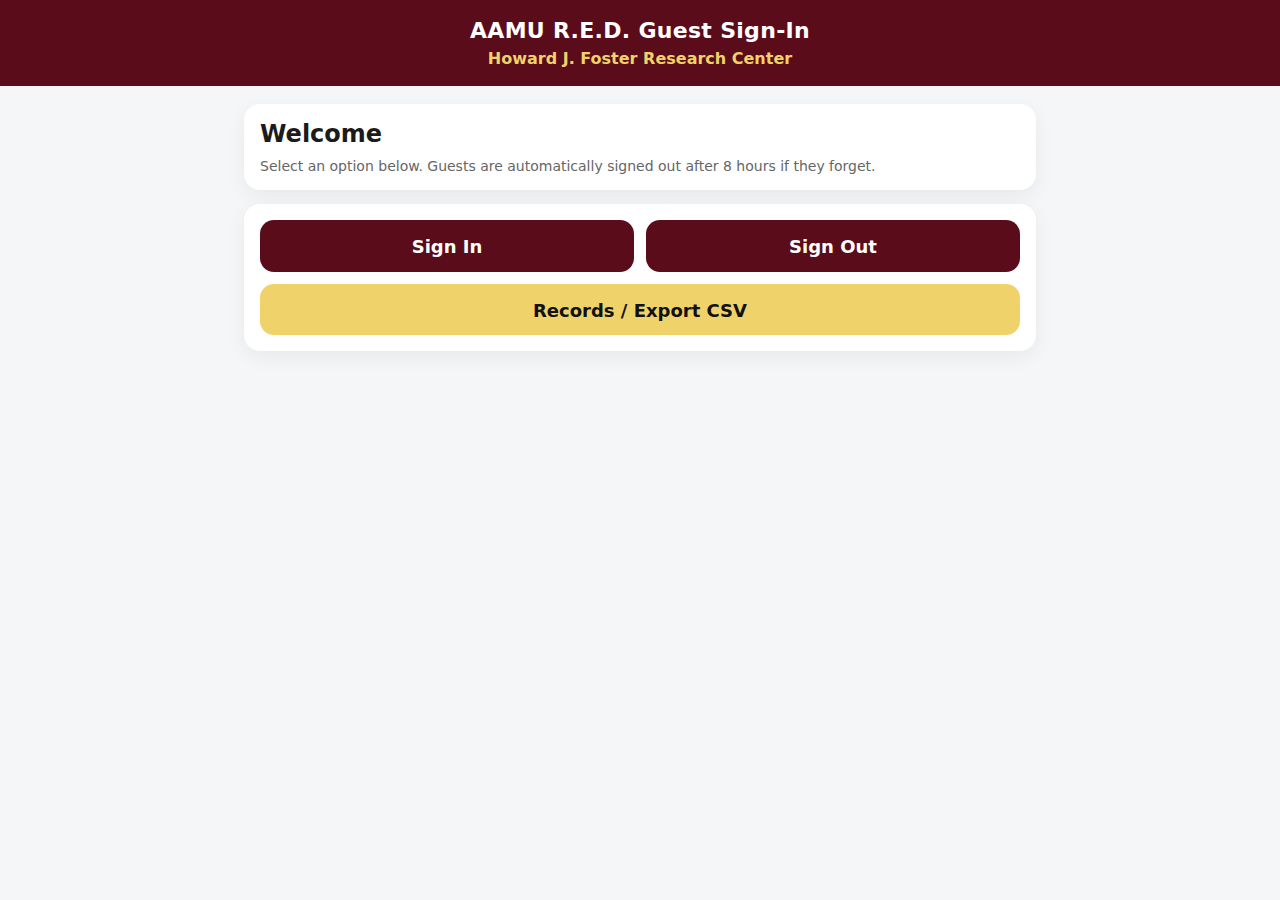
<file: index.html>
<!doctype html>
<html lang="en">
<head>
  <meta charset="utf-8" />
  <meta name="viewport" content="width=device-width, initial-scale=1" />
  <title>AAMU R.E.D. Guest Log</title>
  <link rel="stylesheet" href="assets/css/styles.css" />
</head>
<body>
  <div class="header">
    <h1>AAMU R.E.D. Guest Sign-In</h1>
    <p>Howard J. Foster Research Center</p>
  </div>

  <div class="container">
    <div class="card">
      <h2 style="margin:0 0 10px;">Welcome</h2>
      <p class="note">Select an option below. Guests are automatically signed out after 8 hours if they forget.</p>
    </div>

    <div class="card">
      <div class="row">
        <a class="btn btn-primary" href="sign-in.html" style="text-decoration:none; text-align:center; line-height:1.2; padding-top:16px;">Sign In</a>
        <a class="btn btn-primary" href="sign-out.html" style="text-decoration:none; text-align:center; line-height:1.2; padding-top:16px;">Sign Out</a>
      </div>
      <div class="row" style="margin-top:12px;">
        <a class="btn btn-gold" href="records.html" style="text-decoration:none; text-align:center; line-height:1.2; padding-top:16px;">Records / Export CSV</a>
      </div>
    </div>
  </div>

  <script src="assets/js/app.js"></script>
  <script>
    window.AAMU_APP.initHome();
  </script>
</body>
</html>
</file>
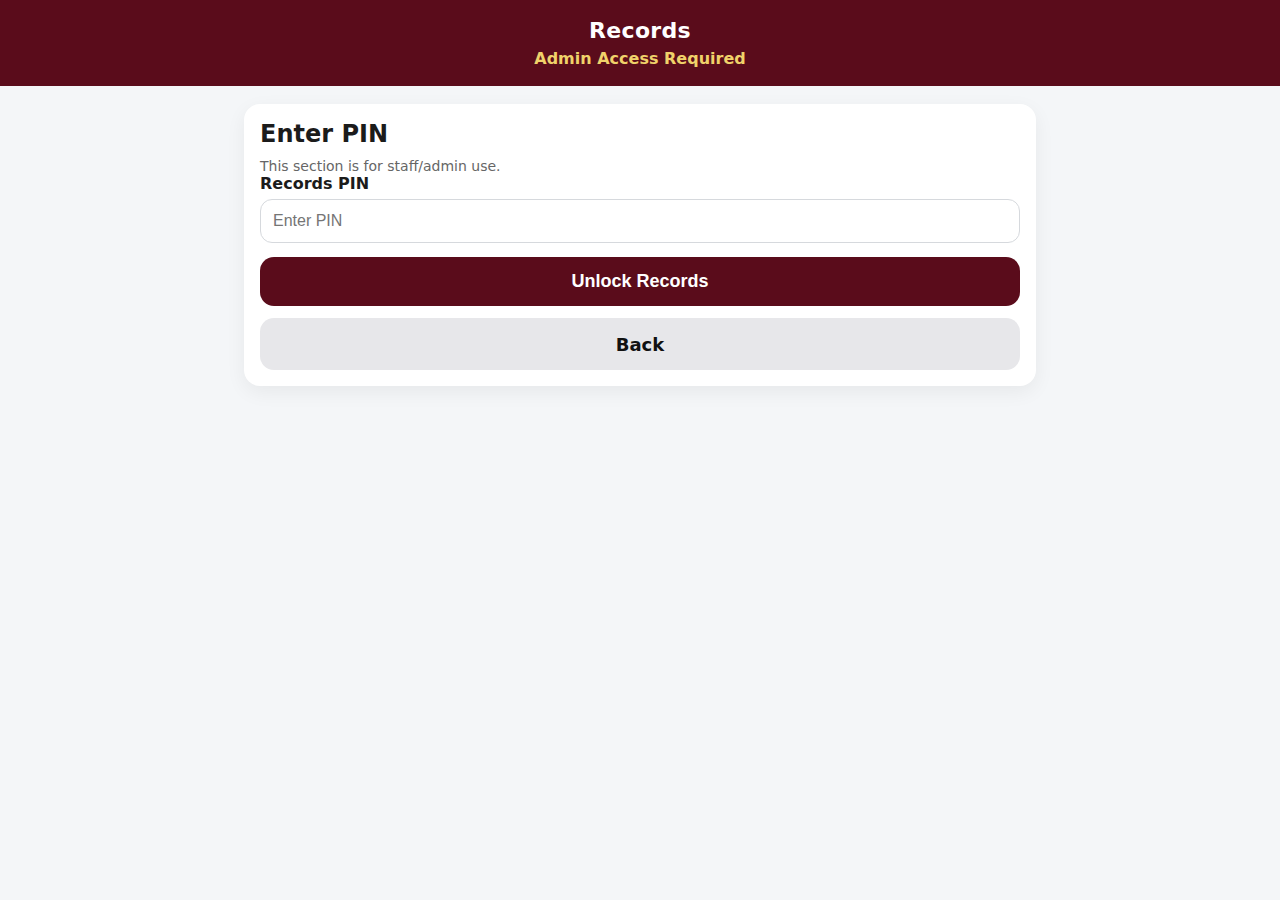
<file: records.html>
<!doctype html>
<html lang="en">
<head>
  <meta charset="utf-8" />
  <meta name="viewport" content="width=device-width, initial-scale=1" />
  <title>Records - AAMU R.E.D.</title>
  <link rel="stylesheet" href="assets/css/styles.css" />
</head>
<body>
  <div class="header">
    <h1>Records</h1>
    <p>Admin Access Required</p>
  </div>

  <div class="container">

    <!-- 🔐 PIN Gate -->
    <div class="card" id="authWrap" style="display:none;">
      <h2 style="margin:0 0 10px;">Enter PIN</h2>
      <p class="note">This section is for staff/admin use.</p>

      <label for="pinInput">Records PIN</label>
      <input id="pinInput" type="password" inputmode="numeric" placeholder="Enter PIN" />

      <div style="margin-top:14px;">
        <button class="btn btn-primary" id="pinBtn" type="button">Unlock Records</button>
      </div>

      <div id="pinAlert" class="alert" style="display:none;"></div>

      <div class="row" style="margin-top:12px;">
        <a class="btn btn-light" href="index.html" style="text-decoration:none; text-align:center; line-height:1.2; padding-top:16px;">Back</a>
      </div>
    </div>

    <!-- ✅ Records UI (hidden until unlocked) -->
    <div id="recordsWrap" style="display:none;">

      <div class="card">
        <div class="row">
          <button class="btn btn-light" id="logoutBtn" type="button">Lock Records</button>
          <a class="btn btn-light" href="index.html" style="text-decoration:none; text-align:center; line-height:1.2; padding-top:16px;">Back</a>
        </div>
        <p class="note">“Lock Records” hides data again until the PIN is entered.</p>
      </div>

      <div class="card">
        <label for="search">Search (name, agency, reason)</label>
        <input id="search" placeholder="Start typing..." />
        <p class="note" id="count"></p>
      </div>

      <div class="card">
        <div class="row">
          <button class="btn btn-gold" id="exportBtn" type="button">Export CSV</button>
          <button class="btn btn-light" id="clearBtn" type="button">Clear All Records</button>
        </div>
        <p class="note">Export downloads a CSV you can open in Excel or Google Sheets.</p>
      </div>

      <div class="card table-wrap">
        <table>
          <thead>
            <tr>
              <th>Name</th>
              <th>Agency</th>
              <th>Reason</th>
              <th>Sign In</th>
              <th>Sign Out</th>
              <th>Auto</th>
            </tr>
          </thead>
          <tbody id="tbody"></tbody>
        </table>
      </div>

    </div>
  </div>

  <script src="assets/js/app.js"></script>
  <script>
    document.addEventListener("DOMContentLoaded", () => {
      window.AAMU_APP.initRecords();
    });
  </script>
</body>
</html>
</file>
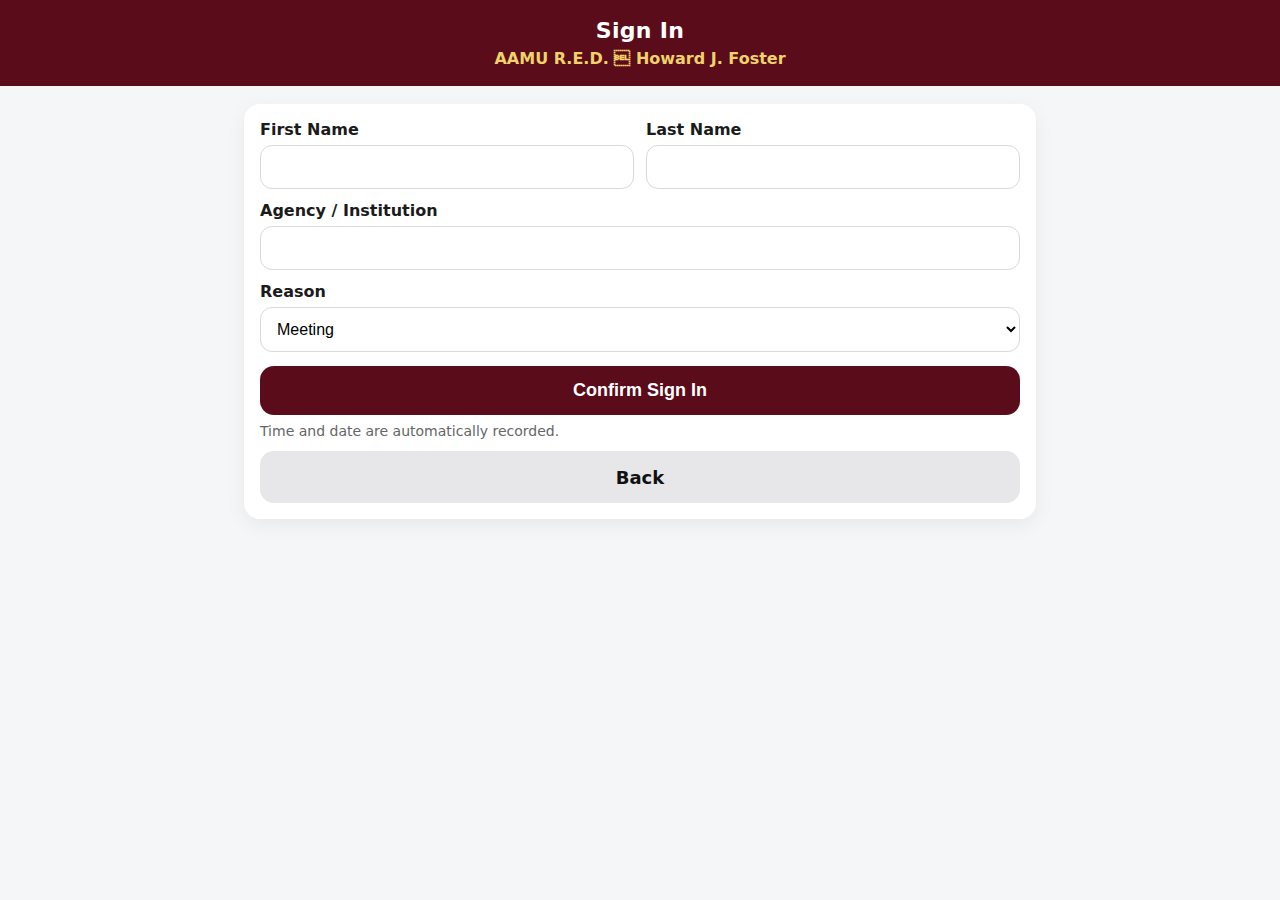
<file: sign-in.html>
<!doctype html>
<html lang="en">
<head>
  <meta charset="utf-8" />
  <meta name="viewport" content="width=device-width, initial-scale=1" />
  <title>Sign In - AAMU R.E.D.</title>
  <link rel="stylesheet" href="assets/css/styles.css" />
</head>
<body>
  <div class="header">
    <h1>Sign In</h1>
    <p>AAMU R.E.D.  Howard J. Foster</p>
  </div>

  <div class="container">
    <div class="card">
      <form id="signInForm">
        <div class="grid two">
          <div>
            <label for="firstName">First Name</label>
            <input id="firstName" autocomplete="given-name" />
          </div>
          <div>
            <label for="lastName">Last Name</label>
            <input id="lastName" autocomplete="family-name" />
          </div>
        </div>

        <div style="margin-top:12px;">
          <label for="agency">Agency / Institution</label>
          <input id="agency" autocomplete="organization" />
        </div>

        <div style="margin-top:12px;">
          <label for="reason">Reason</label>
          <select id="reason">
            <option>Meeting</option>
            <option>Research Project</option>
            <option>Other</option>
          </select>
        </div>

        <div id="otherWrap" style="margin-top:12px; display:none;">
          <label for="otherDetails">If Other, please specify</label>
          <textarea id="otherDetails" placeholder="Type the reason..."></textarea>
        </div>

        <div style="margin-top:14px;">
          <button class="btn btn-primary" type="submit">Confirm Sign In</button>
        </div>

        <div id="alert" class="alert" style="display:none;"></div>

        <p class="note">Time and date are automatically recorded.</p>

        <div class="row" style="margin-top:12px;">
          <a class="btn btn-light" href="index.html" style="text-decoration:none; text-align:center; line-height:1.2; padding-top:16px;">Back</a>
        </div>
      </form>
    </div>
  </div>

  <script src="assets/js/app.js"></script>
  <script>
    window.AAMU_APP.initSignIn();
  </script>
</body>
</html>
</file>
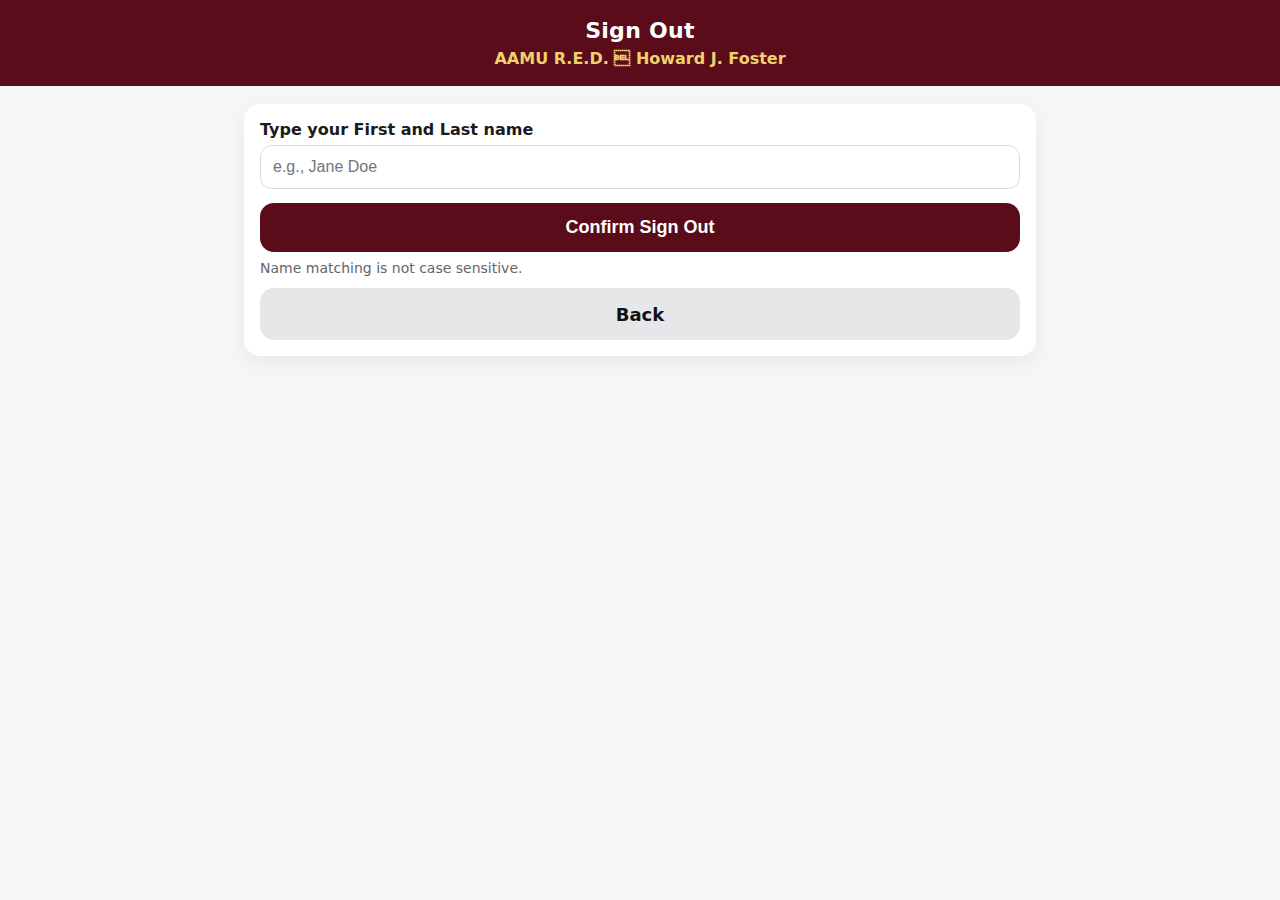
<file: sign-out.html>
<!doctype html>
<html lang="en">
<head>
  <meta charset="utf-8" />
  <meta name="viewport" content="width=device-width, initial-scale=1" />
  <title>Sign Out - AAMU R.E.D.</title>
  <link rel="stylesheet" href="assets/css/styles.css" />
</head>
<body>
  <div class="header">
    <h1>Sign Out</h1>
    <p>AAMU R.E.D.  Howard J. Foster</p>
  </div>

  <div class="container">
    <div class="card">
      <form id="signOutForm">
        <label for="fullName">Type your First and Last name</label>
        <input id="fullName" placeholder="e.g., Jane Doe" autocomplete="name" />

        <div style="margin-top:14px;">
          <button class="btn btn-primary" type="submit">Confirm Sign Out</button>
        </div>

        <div id="alert" class="alert" style="display:none;"></div>

        <p class="note">Name matching is not case sensitive.</p>

        <div class="row" style="margin-top:12px;">
          <a class="btn btn-light" href="index.html" style="text-decoration:none; text-align:center; line-height:1.2; padding-top:16px;">Back</a>
        </div>
      </form>
    </div>
  </div>

  <script src="assets/js/app.js"></script>
  <script>
    window.AAMU_APP.initSignOut();
  </script>
</body>
</html>
</file>
<file: assets/css/styles.css>
:root{
  --maroon:#5a0c1b;
  --gold:#f0d26a;
  --bg:#f4f6f8;
  --card:#ffffff;
  --text:#1b1b1b;
  --muted:#666;
  --radius:16px;
}

*{ box-sizing:border-box; }

body{
  margin:0;
  font-family: system-ui, -apple-system, Segoe UI, Roboto, Arial, sans-serif;
  background:var(--bg);
  color:var(--text);
}

.header{
  background:var(--maroon);
  color:white;
  padding:18px 16px;
  text-align:center;
}

.header h1{
  margin:0;
  font-size:22px;
  letter-spacing:.3px;
}
.header p{
  margin:6px 0 0;
  color:var(--gold);
  font-weight:600;
}

.container{
  max-width:820px;
  margin:0 auto;
  padding:18px 14px 40px;
}

.card{
  background:var(--card);
  border-radius:var(--radius);
  padding:16px;
  box-shadow: 0 6px 20px rgba(0,0,0,.06);
  margin-bottom:14px;
}

.grid{
  display:grid;
  grid-template-columns: 1fr;
  gap:12px;
}
@media (min-width:720px){
  .grid.two{ grid-template-columns: 1fr 1fr; }
}

label{
  display:block;
  font-weight:700;
  margin-bottom:6px;
}

input, select, textarea{
  width:100%;
  padding:12px;
  border-radius:12px;
  border:1px solid #d6d9dd;
  outline:none;
  font-size:16px;
  background:white;
}
textarea{ min-height:90px; resize:vertical; }

.btn{
  display:inline-block;
  width:100%;
  padding:14px 16px;
  border:none;
  border-radius:14px;
  font-size:18px;
  font-weight:800;
  cursor:pointer;
}

.btn-primary{ background:var(--maroon); color:white; }
.btn-gold{ background:var(--gold); color:#111; }
.btn-light{ background:#e7e7ea; color:#111; }

.row{ display:flex; gap:12px; flex-wrap:wrap; }
.row .btn{ flex:1; min-width:220px; }

.note{
  color:var(--muted);
  font-size:14px;
  margin:8px 0 0;
}

.alert{
  padding:12px;
  border-radius:12px;
  margin-top:10px;
  font-weight:700;
}
.alert.ok{ background:#e8f7ee; color:#0d5e2a; }
.alert.err{ background:#fdecec; color:#8a1414; }

.table-wrap{ overflow:auto; }
table{
  width:100%;
  border-collapse:collapse;
  font-size:14px;
}
th, td{
  padding:10px 10px;
  border-bottom:1px solid #eee;
  text-align:left;
  white-space:nowrap;
}
th{ font-size:13px; color:#333; }
.badge{
  display:inline-block;
  padding:4px 10px;
  border-radius:999px;
  font-size:12px;
  font-weight:800;
}
.badge.auto{ background:rgba(240,210,106,.35); }
</file>
